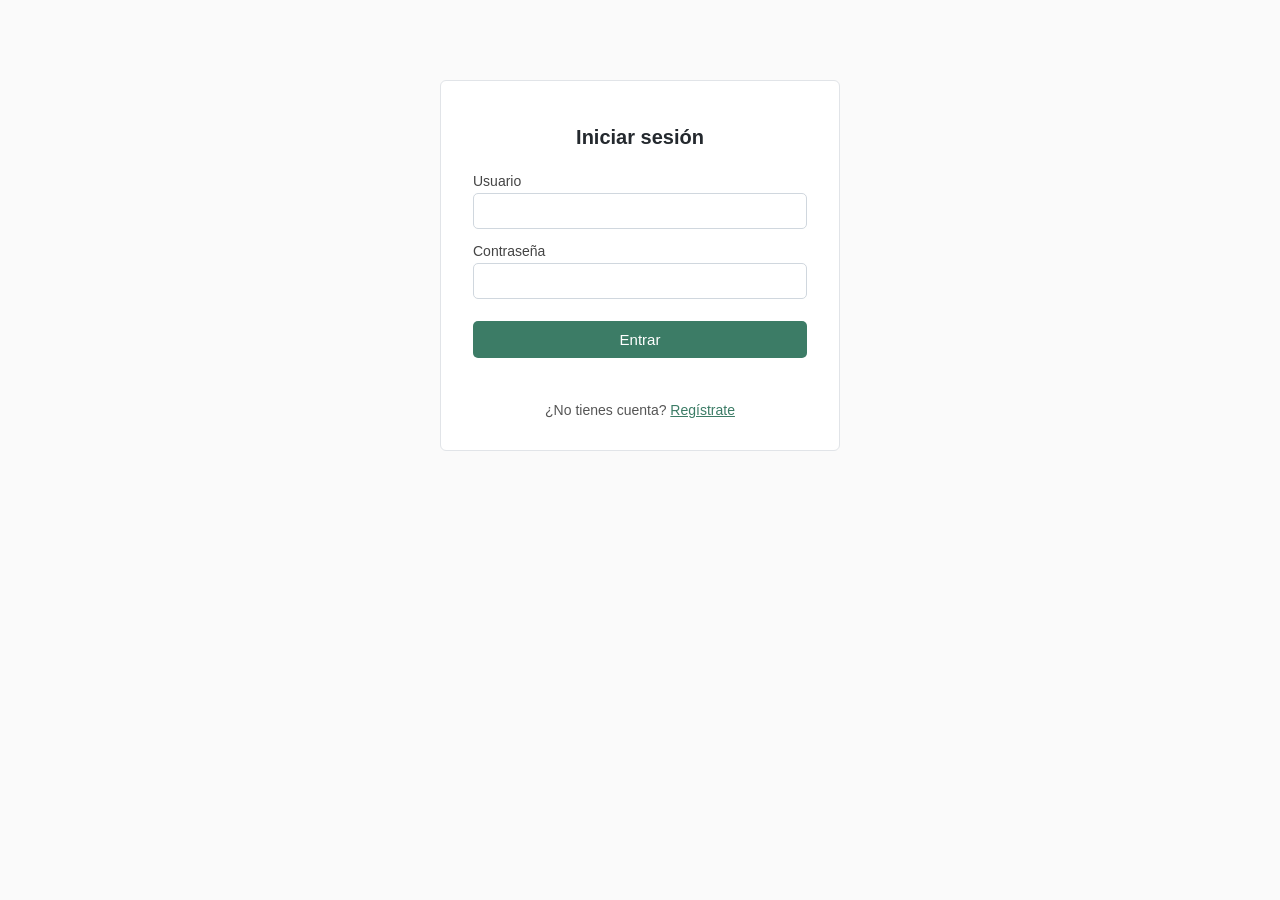
<file: src/main/resources/static/login.html>
<!DOCTYPE html>
<html lang="es">
<head>
    <meta charset="UTF-8">
    <meta name="viewport" content="width=device-width, initial-scale=1.0">
    <title>Iniciar sesión - Tienda Web</title>
    <link rel="stylesheet" href="css/style.css">
</head>
<body>
    <div class="container">
        <h1>Iniciar sesión</h1>
        <form id="loginForm">
            <label for="username">Usuario</label>
            <input type="text" id="username" required>

            <label for="password">Contraseña</label>
            <input type="password" id="password" required>

            <button type="submit">Entrar</button>
            <div class="error" id="errorMsg"></div>
        </form>
        <div class="link-row">
            ¿No tienes cuenta? <a href="register.html">Regístrate</a>
        </div>
    </div>

    <script src="js/api.js"></script>
    <script>
        document.getElementById("loginForm").addEventListener("submit", async (e) => {
            e.preventDefault();
            const username = document.getElementById("username").value;
            const password = document.getElementById("password").value;
            const errorMsg = document.getElementById("errorMsg");
            errorMsg.textContent = "";

            try {
                await apiRequest("/api/auth/login", "POST", { username, password });
                window.location.href = "dashboard.html";
            } catch (err) {
                errorMsg.textContent = err.message;
            }
        });
    </script>
</body>
</html>
</file>
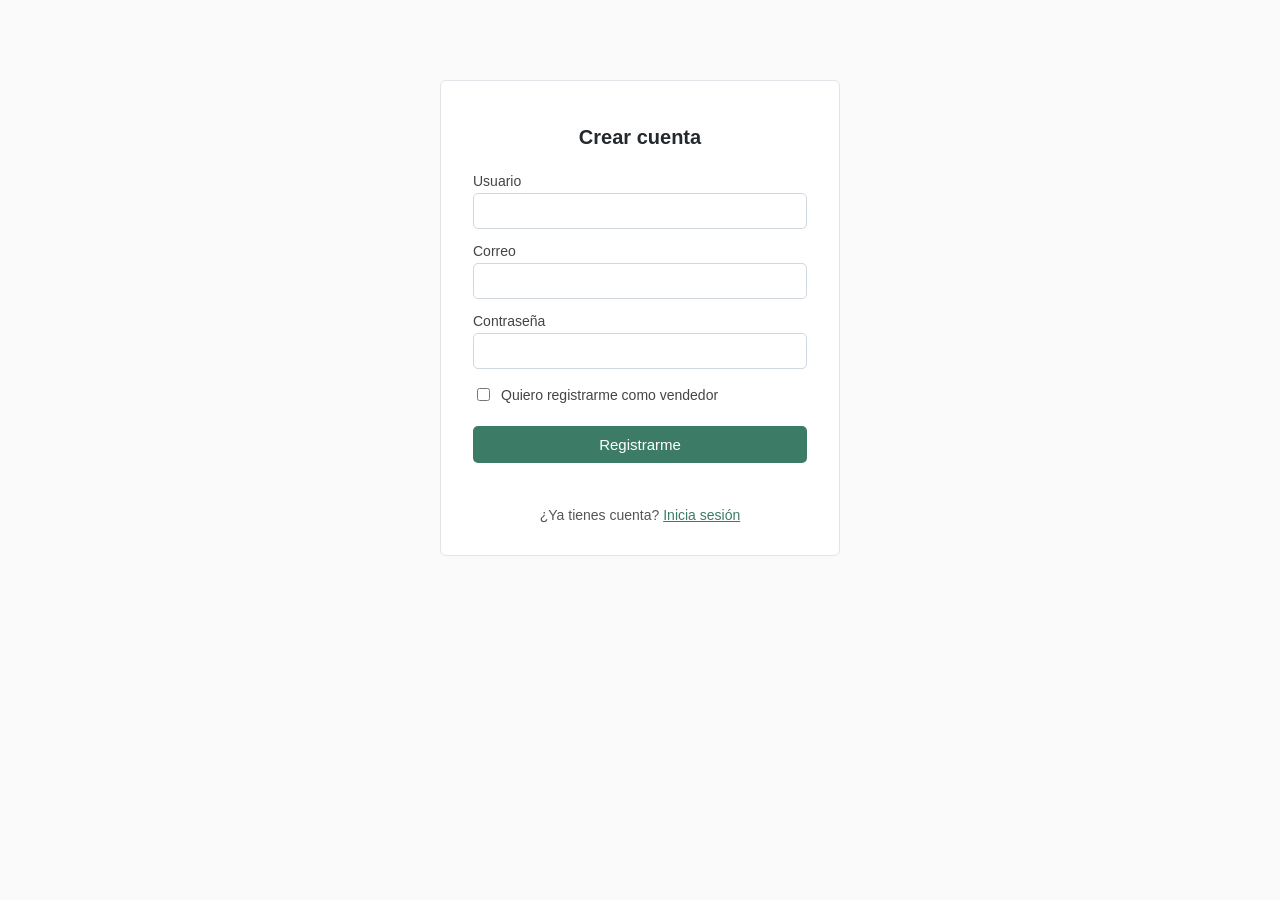
<file: src/main/resources/static/register.html>
<!DOCTYPE html>
<html lang="es">
<head>
    <meta charset="UTF-8">
    <meta name="viewport" content="width=device-width, initial-scale=1.0">
    <title>Registro - Tienda Web</title>
    <link rel="stylesheet" href="css/style.css">
</head>
<body>
    <div class="container">
        <h1>Crear cuenta</h1>
        <form id="registerForm">
            <label for="username">Usuario</label>
            <input type="text" id="username" required minlength="3">

            <label for="email">Correo</label>
            <input type="email" id="email" required>

            <label for="password">Contraseña</label>
            <input type="password" id="password" required minlength="6">

            <div class="checkbox-row">
                <input type="checkbox" id="seller">
                <label for="seller">Quiero registrarme como vendedor</label>
            </div>

            <button type="submit">Registrarme</button>
            <div class="error" id="errorMsg"></div>
        </form>
        <div class="link-row">
            ¿Ya tienes cuenta? <a href="login.html">Inicia sesión</a>
        </div>
    </div>

    <script src="js/api.js"></script>
    <script>
        document.getElementById("registerForm").addEventListener("submit", async (e) => {
            e.preventDefault();
            const username = document.getElementById("username").value;
            const email = document.getElementById("email").value;
            const password = document.getElementById("password").value;
            const seller = document.getElementById("seller").checked;
            const errorMsg = document.getElementById("errorMsg");
            errorMsg.textContent = "";

            try {
                await apiRequest("/api/auth/register", "POST", { username, email, password, seller });
                await apiRequest("/api/auth/login", "POST", { username, password });
                window.location.href = "dashboard.html";
            } catch (err) {
                errorMsg.textContent = err.message;
            }
        });
    </script>
</body>
</html>
</file>
<file: src/main/resources/static/css/style.css>
* {
    box-sizing: border-box;
}

body {
    font-family: -apple-system, BlinkMacSystemFont, "Segoe UI", Arial, sans-serif;
    background-color: #fafafa;
    margin: 0;
    padding: 0;
    color: #24292e;
}

.container {
    max-width: 400px;
    margin: 80px auto;
    background: #fff;
    padding: 32px;
    border: 1px solid #e1e4e8;
    border-radius: 6px;
}

h1 {
    text-align: center;
    margin-bottom: 24px;
    font-size: 20px;
    font-weight: 600;
}

label {
    display: block;
    margin-top: 14px;
    margin-bottom: 4px;
    font-size: 14px;
    color: #444;
}

input[type="text"],
input[type="email"],
input[type="password"],
input[type="number"],
textarea {
    width: 100%;
    padding: 9px 10px;
    border: 1px solid #d0d7de;
    border-radius: 5px;
    font-size: 14px;
    font-family: inherit;
}

.checkbox-row {
    display: flex;
    align-items: center;
    gap: 8px;
    margin-top: 16px;
}

.checkbox-row input {
    width: auto;
}

.checkbox-row label {
    margin: 0;
}

button {
    width: 100%;
    margin-top: 22px;
    padding: 10px;
    background-color: #3c7c66;
    color: #fff;
    border: none;
    border-radius: 5px;
    font-size: 15px;
    cursor: pointer;
}

button:hover {
    background-color: #2f6350;
}

.error {
    color: #c0392b;
    font-size: 13px;
    margin-top: 10px;
    text-align: center;
    min-height: 16px;
}

.link-row {
    text-align: center;
    margin-top: 18px;
    font-size: 14px;
    color: #555;
}

.link-row a {
    color: #3c7c66;
}

.topbar {
    display: flex;
    justify-content: space-between;
    align-items: center;
    background: #fff;
    border-bottom: 1px solid #e1e4e8;
    padding: 14px 24px;
}

.topbar span {
    font-weight: 600;
}

.topbar button {
    width: auto;
    margin: 0;
    background: transparent;
    color: #3c7c66;
    border: 1px solid #3c7c66;
    padding: 6px 14px;
}

.topbar button:hover {
    background: #f0f7f4;
}

.dashboard-wrapper {
    max-width: 900px;
    margin: 32px auto;
    padding: 0 16px;
}

.sell-form {
    background: #fff;
    border: 1px solid #e1e4e8;
    padding: 20px;
    border-radius: 6px;
    margin-bottom: 32px;
}

.sell-form h2 {
    margin-top: 0;
    font-size: 17px;
    font-weight: 600;
}

.products-grid {
    display: grid;
    grid-template-columns: repeat(auto-fill, minmax(220px, 1fr));
    gap: 16px;
}

.product-card {
    background: #fff;
    border: 1px solid #e1e4e8;
    border-radius: 6px;
    padding: 16px;
}

.product-card h3 {
    margin: 0 0 8px 0;
    font-size: 16px;
}

.product-card p {
    margin: 0 0 8px 0;
    font-size: 14px;
    color: #555;
}

.product-price {
    font-weight: 600;
    color: #3c7c66;
}

.product-seller {
    font-size: 12px;
    color: #888;
}

.empty-message {
    text-align: center;
    color: #777;
    padding: 48px 0;
    font-size: 15px;
}
</file>
